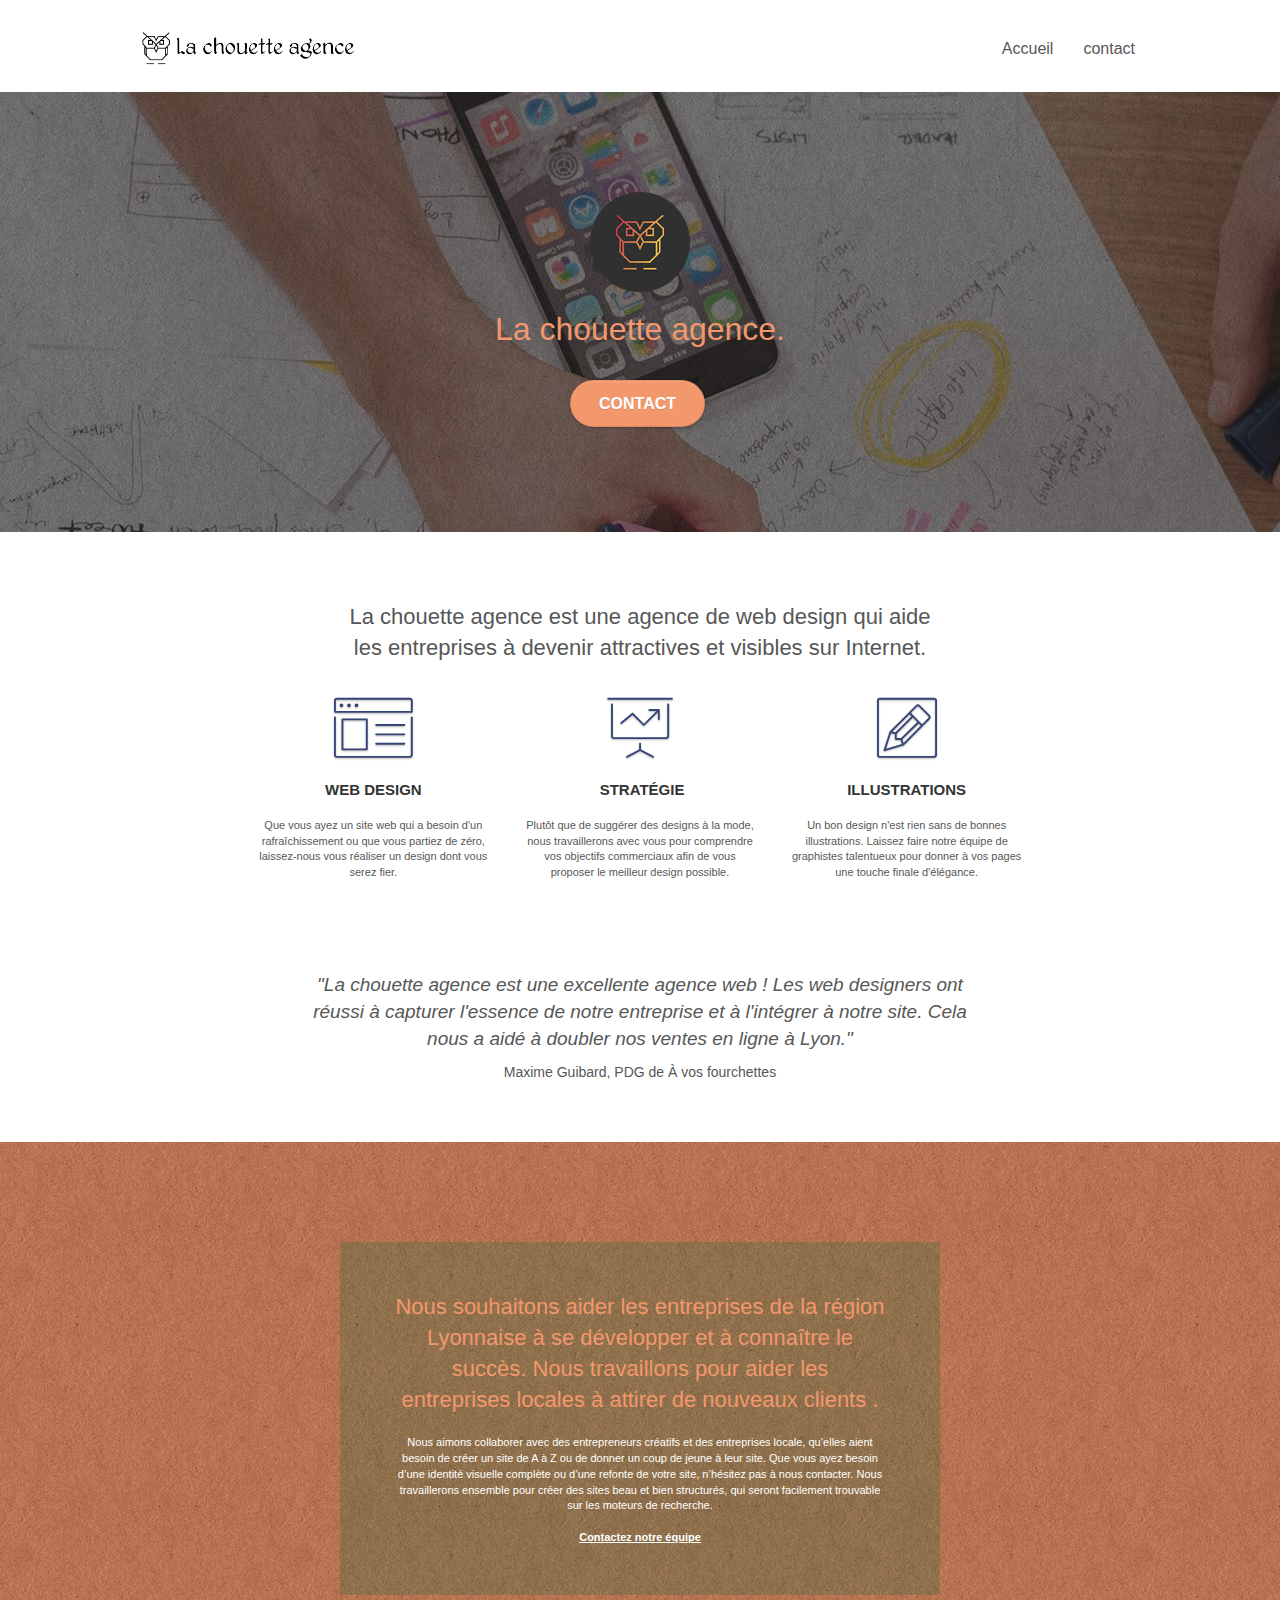
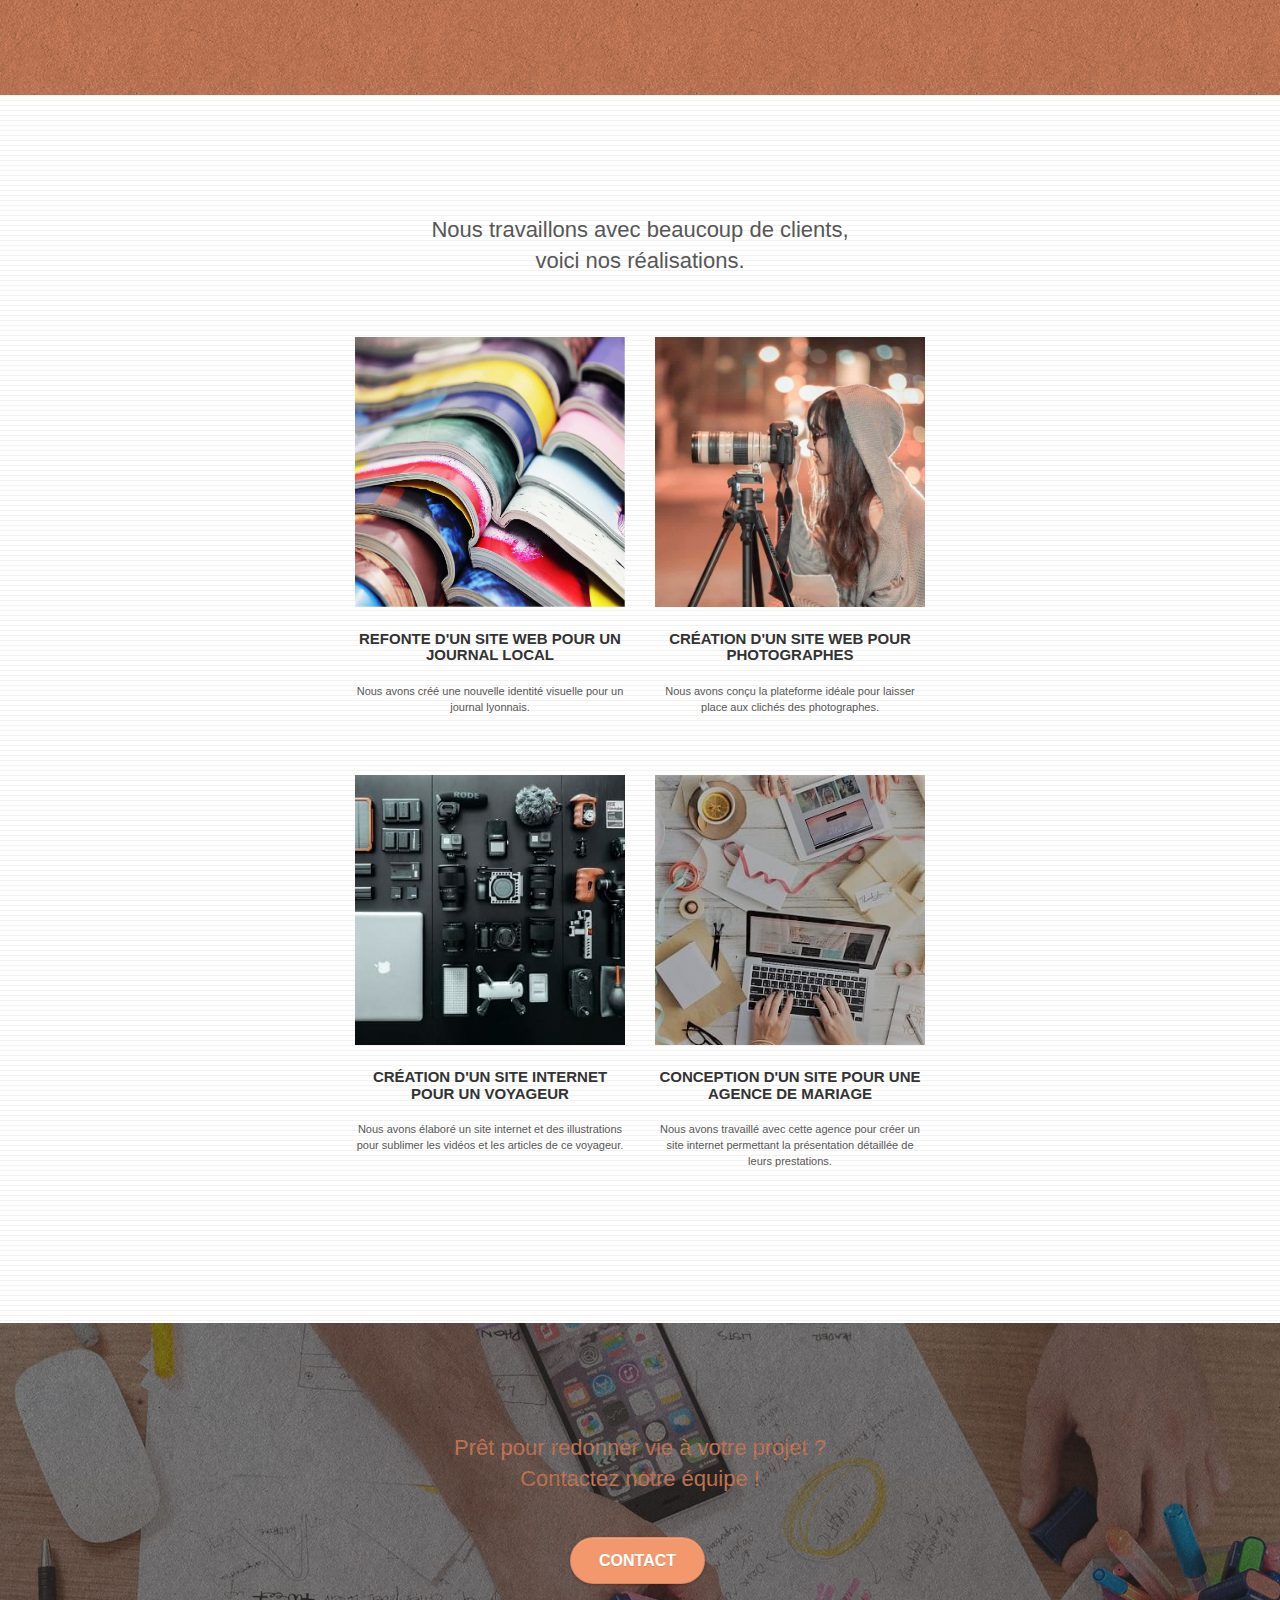
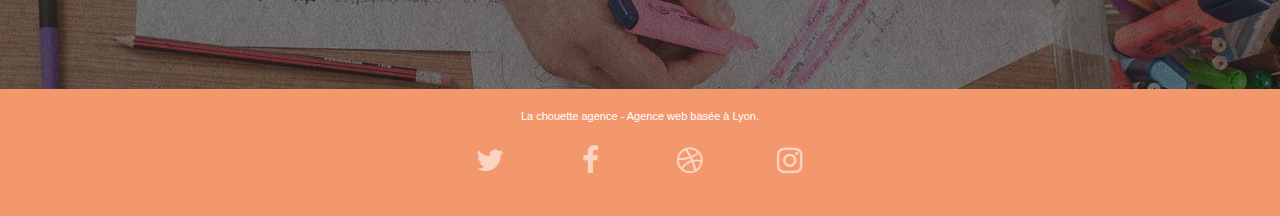
<file: index.html>
<!doctype html>
<html lang="fr">
	<head>
		<meta charset="utf-8">
		<meta name="keywords" content="la chouette agence, agence web, web design, chouette agence lyon, illustrations web">
		<meta name="description" content="La chouette agence est une agence de web design qui aide les entreprises à devenir attractives et visibles sur internet">
		<meta name="viewport" content="width=device-width, initial-scale=1.0, viewport-fit=cover">
		<link rel="shortcut icon" type="image/png" href="favicon.jpg">
		
		<link rel="stylesheet" href="https://stackpath.bootstrapcdn.com/bootstrap/3.4.1/css/bootstrap.min.css" integrity="sha384-HSMxcRTRxnN+Bdg0JdbxYKrThecOKuH5zCYotlSAcp1+c8xmyTe9GYg1l9a69psu" crossorigin="anonymous">
		<link rel="stylesheet" type="text/css" href="style.css">
		<link rel="stylesheet" type="text/css" href="./css/font-awesome.css">
		<link rel="stylesheet" type="text/css" href="./css/et-line.css">
		
		<script src="./js/jquery-2.1.0.js" defer></script>
		<script src="https://stackpath.bootstrapcdn.com/bootstrap/3.4.1/js/bootstrap.min.js" integrity="sha384-aJ21OjlMXNL5UyIl/XNwTMqvzeRMZH2w8c5cRVpzpU8Y5bApTppSuUkhZXN0VxHd" crossorigin="anonymous" defer></script>
		<script src="./js/blocs.js" defer></script>
		<script src="./js/jquery.touchSwipe.js" defer></script>
		<script src="./js/gmaps.js" defer></script>

		<title>La chouette agence</title>
	</head>
	<body>
		<main class="page-container">
			<header class="bloc bgc-white l-bloc " id="bloc-0">
				<div class="container bloc-sm">

					<nav class="navbar row">
						<div class="navbar-header">
							<a class="navbar-brand" href="index.html"><img src="img/la-chouette-agence.png" alt="la chouette agence" height="40" /></a>
							<button id="nav-toggle" type="button" class="ui-navbar-toggle navbar-toggle" data-toggle="collapse" data-target=".navbar-1">
								<span class="sr-only">Toggle navigation</span><span class="icon-bar"></span><span class="icon-bar"></span><span class="icon-bar"></span>
							</button>
						</div>
						<div class="collapse navbar-collapse navbar-1 special-dropdown-nav">
							<ul class="site-navigation nav navbar-nav">
								<li>
									<a href="index.html">Accueil</a>
								</li>
								<li>
									<a href="contact.html">contact</a>
								</li>
							</ul>
						</div>
					</nav>
				</div>
			</header>
			<section class="bloc bgc-dark-slate-blue bg-banniere d-bloc bg-t-edge bloc-bg-texture texture-paper b-parallax" id="bloc-1-hero">
				<div class="container bloc-lg">
					<div class="row tight-width-whitespace">
						<div class="col-sm-12">
							<img src="img/logo.png" class="center-block image-resize-mode" width="100" alt="logo la chouette agence" />
							<h1 class="text-center hero-bloc-text tc-white ">
								La chouette agence.
							</h1>
							<div class="text-center">
								<a href="contact.html" class="btn btn-lg btn-clean btn-rd cta-hero btn-atomic-tangerine" id="cta-hero">Contact</a>
							</div>
						</div>
					</div>
				</div>
			</section>
			<section class="bloc bgc-white l-bloc" id="bloc-2-services">
				<div class="container bloc-md">
					<div class="row">
						<h2 class="col-sm-12 text-center">
							La chouette agence est une agence de web design qui aide <br> les entreprises à devenir attractives et visibles sur Internet.
						</h2>
					</div>
					<div class="row voffset-lg med-width-whitespace">
						<div class="col-sm-4">
							<div class="text-center">
								<span class="et-icon-browser sm-shadow icon-dark-slate-blue icons icon-lg"></span>
							</div>
							<h3 class="mg-md text-center">
								Web design
							</h3>
							<p class="text-center ">
								Que vous ayez un site web qui a besoin d'un rafraîchissement ou que vous partiez de zéro, laissez-nous vous réaliser un design dont vous serez fier.
							</p>
						</div>
						<div class="col-sm-4">
							<div class="text-center">
								<span class="et-icon-presentation sm-shadow icon-dark-slate-blue icons icon-lg"></span>
							</div>
							<h3 class="mg-md text-center">
								&nbsp;Stratégie
							</h3>
							<p class="text-center ">
								Plutôt que de suggérer des designs à la mode, nous travaillerons avec vous pour comprendre vos objectifs commerciaux afin de vous proposer le meilleur design possible.<br>
							</p>
						</div>
						<div class="col-sm-4">
							<div class="text-center">
								<span class="et-icon-edit sm-shadow icon-dark-slate-blue icons icon-lg"></span>
							</div>
							<h3 class="mg-md text-center">
								Illustrations
							</h3>
							<p class="text-center ">
								Un bon design n'est rien sans de bonnes illustrations. Laissez faire notre équipe de graphistes talentueux pour donner à vos pages une touche finale d'élégance.
							</p>
						</div>
					</div>
					<div class="row voffset-lg voffset">
						<div class="col-xs-12 col-md-8 col-md-offset-2 text-center">
							<p class="citation">"La chouette agence est une excellente agence web ! Les web designers ont réussi à capturer l'essence de notre entreprise et à l'intégrer à notre site. Cela nous a aidé à doubler nos ventes en ligne à Lyon."</p>
							<p class="citation__auteur">Maxime Guibard, PDG de À vos fourchettes</p>
						</div>
					</div>
				</div>
			</section>
			<section class="bloc tc-white bgc-atomic-tangerine bg-presentation d-bloc bloc-bg-texture texture-paper b-parallax" id="bloc-3-what-i-do">
				<div class="container bloc-lg">
					<div class="row tight-width-whitespace black-background">
						<div class="col-sm-12">
							<h2 class="mg-md text-center tc-white">
								Nous souhaitons aider les entreprises de la région Lyonnaise à se développer et à connaître le succès. Nous travaillons pour aider les entreprises locales à attirer de nouveaux clients .<br>
							</h2>
							<p class="text-center white">
								Nous aimons collaborer avec des entrepreneurs créatifs et des entreprises locale, qu’elles aient besoin de créer un site de A à Z ou de donner un coup de jeune à leur site. Que vous ayez besoin d’une identité visuelle complète ou d’une refonte de votre site, n’hésitez pas à nous contacter. Nous travaillerons ensemble pour créer des sites beau et bien structurés, qui seront facilement trouvable sur les moteurs de recherche. <br><br><a class="ltc-white bold-link" href="page2.html">Contactez notre équipe</a><br>
							</p>
						</div>
					</div>
				</div>
			</section>
			<section class="bloc bgc-white bg-lines-h2-bg bg-repeat l-bloc" id="bloc-4-portfolio">
				<div class="container bloc-lg">
					<div class="row">
						<h2 class="col-sm-12 text-center">
							Nous travaillons avec beaucoup de clients,<br> voici nos réalisations.
						</h2>
					</div>
					<div class="row tight-width-whitespace portfolio-row">
						<div class="col-sm-6">
							<a href="#" data-lightbox="img/1.jpg" data-gallery-id="gallery-1" data-caption="Refonte d'un site web pour un journal local" data-frame="snapshot-lb"><img src="img/1.jpg" alt="image livres" class="img-responsive portfolio-thumb" /></a>
							<h3 class="mg-md text-center">
								Refonte d'un site web pour un journal local
							</h3>
							<p class="text-center">
								Nous avons créé une nouvelle identité visuelle pour un journal lyonnais.
							</p>
						</div>
						<div class="col-sm-6">
							<a href="#" data-lightbox="img/2.jpg" data-gallery-id="gallery-1" data-caption="Création d'un site web pour photographes" data-frame="snapshot-lb"><img src="img/2.jpg" class="img-responsive portfolio-thumb" alt="image photographie" /></a>
							<h3 class="mg-md text-center">
								Création d'un site web pour photographes
							</h3>
							<p class="text-center">
								Nous avons conçu la plateforme idéale pour laisser place aux clichés des photographes.
							</p>
						</div>
					</div>
					<div class="row tight-width-whitespace portfolio-row">
						<div class="col-sm-6">
							<a href="#" data-lightbox="img/3.bmp" data-gallery-id="gallery-1" data-caption="Création d'un site internet pour un voyageur" data-frame="snapshot-lb"><img src="img/3.bmp" class="img-responsive portfolio-thumb" alt="image matériel photo"/></a>
							<h3 class="mg-md text-center">
								Création d'un site internet pour un voyageur
							</h3>
							<p class="text-center">
								Nous avons élaboré un site internet et des illustrations pour sublimer les vidéos et les articles de ce voyageur.
							</p>
						</div>
						<div class="col-sm-6">
							<a href="#" data-lightbox="img/4.bmp" data-gallery-id="gallery-1" data-caption="Conception d'un site pour une agence de mariage" data-frame="snapshot-lb"><img src="img/4.bmp" class="img-responsive portfolio-thumb" alt="image travail" /></a>
							<h3 class="mg-md text-center">
								Conception d'un site pour une agence de mariage
							</h3>
							<p class="text-center">
								Nous avons travaillé avec cette agence pour créer un site internet permettant la présentation détaillée de leurs prestations.
							</p>
						</div>
					</div>
				</div>
			</section>
			<section class="bloc bgc-dark-slate-blue bg-banniere d-bloc bloc-bg-texture texture-paper" id="bloc-5-cta">
				<div class="container bloc-lg">
					<div class="row">
						<h2 class="mg-md text-center tc-white">
							Prêt pour redonner vie à votre projet ?<br>Contactez notre équipe !
						</h2>
						<div class="col-sm-12 text-center">
							<a href="contact.html" class="btn btn-atomic-tangerine btn-clean btn-rd btn-lg cta-hero">Contact</a>
						</div>
					</div>
				</div>
			</section>
			<footer class="bloc bgc-atomic-tangerine d-bloc" id="bloc-8">
				<div class="container bloc-sm">
					<div class="row">
						<div class="col-sm-12">
							<p class="text-center white">
								La chouette agence - Agence web basée à Lyon.<br>
							</p>
							<div class="row row-no-gutters social">
								<div class="col-sm-3">
									<div class="text-center">
										<a class="social" href="index.html"><span class="fa fa-twitter icon-md"></span></a>
									</div>
								</div>
								<div class="col-sm-3">
									<div class="text-center">
										<a class="social" href="index.html"><span class="fa fa-facebook icon-md"></span></a>
									</div>
								</div>
								<div class="col-sm-3">
									<div class="text-center">
										<a class="social" href="index.html"><span class="fa fa-dribbble icon-md"></span></a>
									</div>
								</div>
								<div class="col-sm-3">
									<div class="text-center">
										<a class="social" href="index.html"><span class="fa fa-instagram icon-md"></span></a>
									</div>
								</div>
							</div>
						</div>
					</div>
				</div>
			</footer>
		</main>
	</body>
</html>
</file>
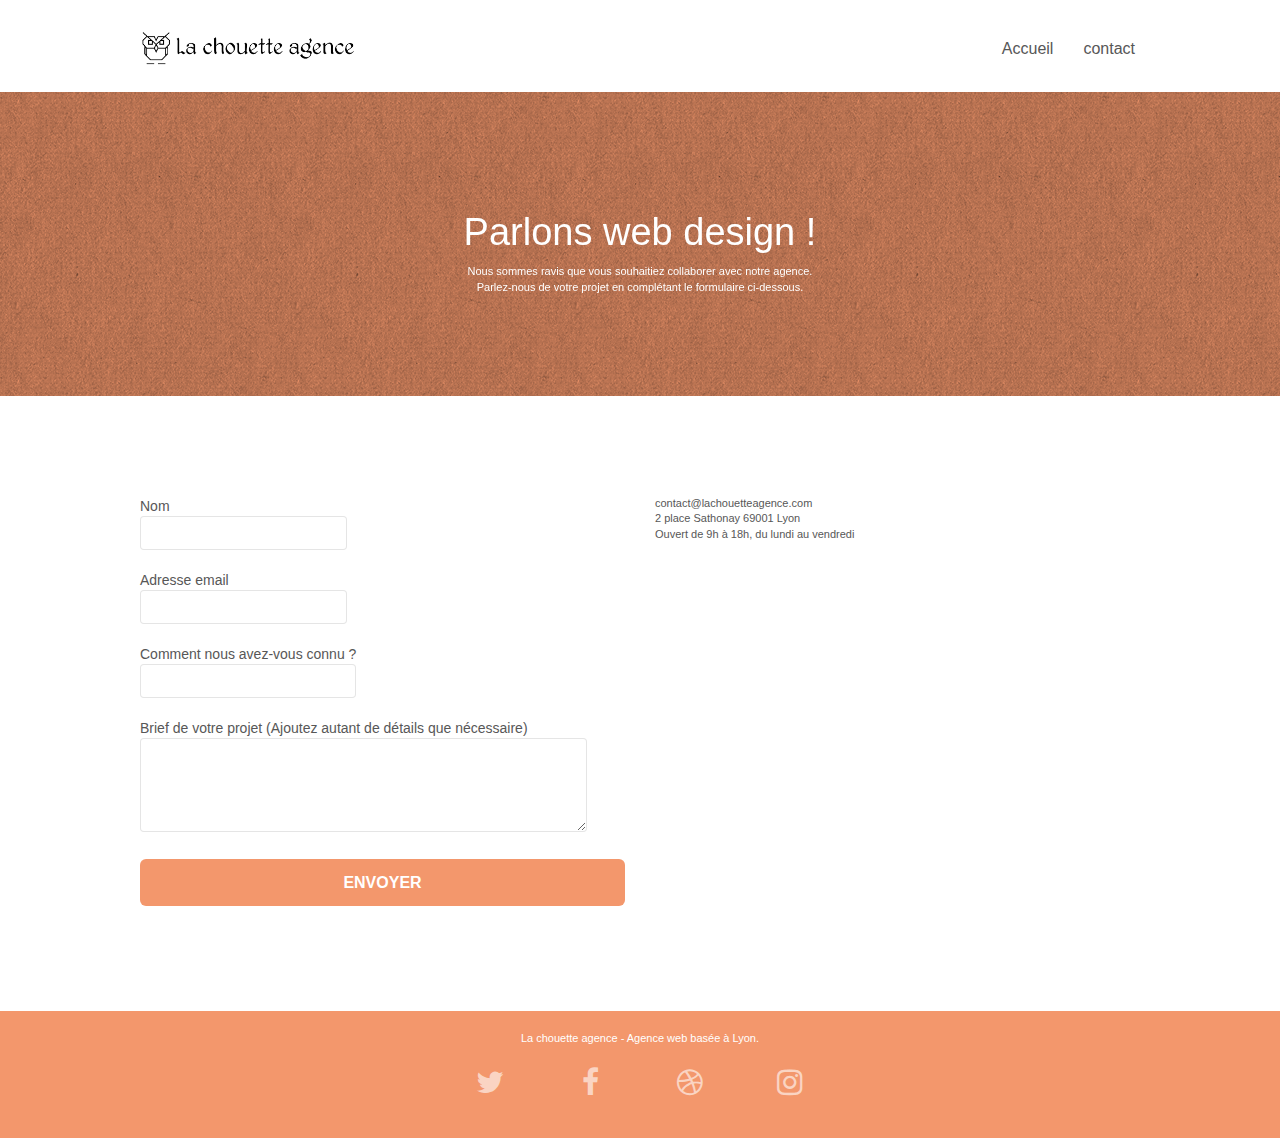
<file: contact.html>
<!doctype html>
<html lang="fr">
	<head>
		<meta charset="utf-8">
		<meta name="keywords" content="La chouette agence, contact, nous contacter">
		<meta name="description" content="Vous pouvez contacter La chouette Agence via ce formulaire">
		<meta name="viewport" content="width=device-width, initial-scale=1.0, viewport-fit=cover">
		<link rel="shortcut icon" type="image/png" href="favicon.jpg">
		
		<link rel="stylesheet" href="https://stackpath.bootstrapcdn.com/bootstrap/3.4.1/css/bootstrap.min.css" integrity="sha384-HSMxcRTRxnN+Bdg0JdbxYKrThecOKuH5zCYotlSAcp1+c8xmyTe9GYg1l9a69psu" crossorigin="anonymous">
		<link rel="stylesheet" type="text/css" href="style.css">
		<link rel="stylesheet" type="text/css" href="./css/font-awesome.css">
		<link rel="stylesheet" type="text/css" href="./css/et-line.css">
		
		<script src="./js/jquery-2.1.0.js" defer></script>
		<script src="https://stackpath.bootstrapcdn.com/bootstrap/3.4.1/js/bootstrap.min.js" integrity="sha384-aJ21OjlMXNL5UyIl/XNwTMqvzeRMZH2w8c5cRVpzpU8Y5bApTppSuUkhZXN0VxHd" crossorigin="anonymous" defer></script>
		<script src="./js/blocs.js" defer></script>
		<script src="./js/jquery.touchSwipe.js" defer></script>
		<script src="./js/gmaps.js" defer></script>

		<title>Contact</title>
	</head>
	<body>
		<main class="page-container">
			<header class="bloc bgc-white l-bloc " id="bloc-0">
				<div class="container bloc-sm">
					<nav class="navbar row">
						<div class="navbar-header">
							<a class="navbar-brand" href="index.html"><img src="img/la-chouette-agence.png" alt="la chouette agence" height="40" /></a>
							<button id="nav-toggle" type="button" class="ui-navbar-toggle navbar-toggle" data-toggle="collapse" data-target=".navbar-1">
								<span class="sr-only">Toggle navigation</span><span class="icon-bar"></span><span class="icon-bar"></span><span class="icon-bar"></span>
							</button>
						</div>
						<div class="collapse navbar-collapse navbar-1 special-dropdown-nav">
							<ul class="site-navigation nav navbar-nav">
								<li>
									<a href="index.html">Accueil</a>
								</li>
								<li>
									<a href="contact.html">contact</a>
								</li>
							</ul>
						</div>
					</nav>
				</div>
			</header>
			<section class="bloc bg-dots-bg bg-repeat bgc-atomic-tangerine d-bloc bloc-bg-texture texture-paper" id="bloc-6">
				<div class="container bloc-lg">
					<div class="row">
						<div class="col-sm-12">
							<h1 class="text-center hero-bloc-text tc-white" style="filter:brightness(3)">
								Parlons web design !
							</h1>
							<p class="text-center mg-lg tc-white tight-width-whitespace" style="filter:brightness(3)">
								Nous sommes ravis que vous souhaitiez collaborer avec notre agence.<br>
								Parlez-nous de votre projet en complétant le formulaire ci-dessous.
							</p>
						</div>
					</div>
				</div>
			</section>
			<div class="bloc bgc-white l-bloc" id="bloc-7">
				<div class="container bloc-lg">
					<div class="row">
						<div class="col-sm-6">
							<form id="form_1">
								<div class="form-group">
									<label>
										Nom
										<input id="name" class="form-control" required />
									</label>
								</div>
								<div class="form-group">
									<label>
										Adresse email
										<input id="email" class="form-control" type="email" required />
									</label>									
								</div>
								<div class="form-group">
									<label>
										Comment nous avez-vous connu ?
										<input class="form-control" type="email" required id="input_504" />
									</label>								
								</div>
								<div class="form-group">
									<label>
										Brief de votre projet (Ajoutez autant de détails que nécessaire)<br>
										<textarea id="message" class="form-control" rows="4" cols="50" required></textarea>
									</label>
								</div> 
								<button class="bloc-button btn btn-lg btn-block cta-hero btn-atomic-tangerine" type="submit">
									Envoyer
								</button>
							</form>
						</div>
						<div class="col-sm-6">
							<p>
								contact@lachouetteagence.com<br>2 place Sathonay 69001 Lyon<br>Ouvert de 9h à 18h, du lundi au vendredi<br>
							</p>
						</div>
					</div>
				</div>
			</div>
			<!-- ScrollToTop Button -->
			<a class="bloc-button btn btn-d scrollToTop" onclick="scrollToTarget('1')"><span class="fa fa-chevron-up"></span></a>
			<!-- ScrollToTop Button END-->
			<footer class="bloc bgc-atomic-tangerine d-bloc" id="bloc-8">
				<div class="container bloc-sm">
					<div class="row">
						<div class="col-sm-12">
							<p class="text-center white">
								La chouette agence - Agence web basée à Lyon.<br>
							</p>
							<div class="row row-no-gutters social">
								<div class="col-sm-3">
									<div class="text-center">
										<a class="social" href="index.html"><span class="fa fa-twitter icon-md"></span></a>
									</div>
								</div>
								<div class="col-sm-3">
									<div class="text-center">
										<a class="social" href="index.html"><span class="fa fa-facebook icon-md"></span></a>
									</div>
								</div>
								<div class="col-sm-3">
									<div class="text-center">
										<a class="social" href="index.html"><span class="fa fa-dribbble icon-md"></span></a>
									</div>
								</div>
								<div class="col-sm-3">
									<div class="text-center">
										<a class="social" href="index.html"><span class="fa fa-instagram icon-md"></span></a>
									</div>
								</div>
							</div>
						</div>
					</div>
				</div>
			</footer>
		</main>	
	</body>
</html>
</file>
<file: style.css>
body {
    margin: 0;
    padding: 0;
    background: #FFF;
    overflow-x: hidden;
    -webkit-font-smoothing: antialiased;
    -moz-osx-font-smoothing: grayscale;
}

.citation
{
    font-family: "helvetica";
    font-weight: 400;
    font-size: 19px;
    font-style: italic;
    color: #575757!important;
}

.citation__auteur
{
    font-size: 14px;
}

a,
button {
    transition: all .3s ease-in-out;
    outline: none!important;
}

a:hover {
    text-decoration: none;
    cursor: pointer;
}

#page-loading-blocs-notifaction {
    position: fixed;
    top: 0;
    bottom: 0;
    width: 100%;
    z-index: 100000;
    background: #FFFFFF url("img/pageload-spinner.gif") no-repeat center center;
}

.bloc {
    width: 100%;
    clear: both;
    background: 50% 50% no-repeat;
    padding: 0 50px;
    -webkit-background-size: cover;
    -moz-background-size: cover;
    -o-background-size: cover;
    background-size: cover;
    position: relative;
}

.bloc .container {
    padding-left: 0;
    padding-right: 0;
}

.bloc-lg {
    padding: 100px 50px;
}

.bloc-md {
    padding: 50px;
}

.bloc-sm {
    padding: 20px 50px;
}

.bg-center,
.bg-l-edge,
.bg-r-edge,
.bg-t-edge,
.bg-b-edge,
.bg-tl-edge,
.bg-bl-edge,
.bg-tr-edge,
.bg-br-edge,
.bg-repeat {
    -webkit-background-size: auto!important;
    -moz-background-size: auto!important;
    -o-background-size: auto!important;
    background-size: auto!important;
}

.bg-repeat {
    background: repeat;
}

.bg-t-edge {
    background: top no-repeat;
}

.bloc-bg-texture::before {
    content: "";
    background-size: 2px 2px;
    position: absolute;
    top: 0;
    bottom: 0;
    left: 0;
    right: 0;
}

.texture-paper::before {
    background: url("img/texture-paper.png");
    background-size: 280px 280px;
}

.b-parallax {
    background-attachment: fixed;
}

.d-bloc {
    color: rgba(255, 255, 255, .7);
}

.d-bloc button:hover {
    color: rgba(255, 255, 255, .9);
}

.d-bloc .icon-round,
.d-bloc .icon-square,
.d-bloc .icon-rounded,
.d-bloc .icon-semi-rounded-a,
.d-bloc .icon-semi-rounded-b {
    border-color: rgba(255, 255, 255, .9);
}

.d-bloc .divider-h span {
    border-color: rgba(255, 255, 255, .2);
}

.d-bloc .a-btn,
.d-bloc .navbar a,
.d-bloc .navbar-brand,
.d-bloc a .icon-sm,
.d-bloc a .icon-md,
.d-bloc a .icon-lg,
.d-bloc a .icon-xl,
.d-bloc h1 a,
.d-bloc h2 a,
.d-bloc h3 a,
.d-bloc h4 a,
.d-bloc h5 a,
.d-bloc h6 a,
.d-bloc p a {
    color: rgba(255, 255, 255, .6);
}

.d-bloc .a-btn:hover,
.d-bloc .navbar a:hover,
.d-bloc .navbar-brand:hover,
.d-bloc a:hover .icon-sm,
.d-bloc a:hover .icon-md,
.d-bloc a:hover .icon-lg,
.d-bloc a:hover .icon-xl,
.d-bloc h1 a:hover,
.d-bloc h2 a:hover,
.d-bloc h3 a:hover,
.d-bloc h4 a:hover,
.d-bloc h5 a:hover,
.d-bloc h6 a:hover,
.d-bloc p a:hover {
    color: rgba(255, 255, 255, 1);
}

.d-bloc .navbar-toggle .icon-bar {
    background: rgba(255, 255, 255, 1);
}

.d-bloc .btn-wire,
.d-bloc .btn-wire:hover {
    color: rgba(255, 255, 255, 1);
    border-color: rgba(255, 255, 255, 1);
}

.d-bloc .panel {
    color: rgba(0, 0, 0, .5);
}

.d-bloc .panel button:hover {
    color: rgba(0, 0, 0, .7);
}

.d-bloc .panel icon {
    border-color: rgba(0, 0, 0, .7);
}

.d-bloc .panel .divider-h span {
    border-color: rgba(0, 0, 0, .1);
}

.d-bloc .panel .a-btn {
    color: rgba(0, 0, 0, .6);
}

.d-bloc .panel .a-btn:hover {
    color: rgba(0, 0, 0, 1);
}

.d-bloc .panel .btn-wire,
.d-bloc .panel .btn-wire:hover {
    color: rgba(0, 0, 0, .7);
    border-color: rgba(0, 0, 0, .3);
}

.d-bloc .panel,
.l-bloc {
    color: rgba(0, 0, 0, .5);
}

.d-bloc .panel button:hover,
.l-bloc button:hover {
    color: rgba(0, 0, 0, .7);
}

.l-bloc .icon-round,
.l-bloc .icon-square,
.l-bloc .icon-rounded,
.l-bloc .icon-semi-rounded-a,
.l-bloc .icon-semi-rounded-b {
    border-color: rgba(0, 0, 0, .7);
}

.d-bloc .panel .divider-h span,
.l-bloc .divider-h span {
    border-color: rgba(0, 0, 0, .1);
}

.d-bloc .panel .a-btn,
.l-bloc .a-btn,
.l-bloc .navbar a,
.l-bloc .navbar-brand,
.l-bloc a .icon-sm,
.l-bloc a .icon-md,
.l-bloc a .icon-lg,
.l-bloc a .icon-xl,
.l-bloc h1 a,
.l-bloc h2 a,
.l-bloc h3 a,
.l-bloc h4 a,
.l-bloc h5 a,
.l-bloc h6 a,
.l-bloc p a {
    color: rgba(0, 0, 0, .6);
}

.d-bloc .panel .a-btn:hover,
.l-bloc .a-btn:hover,
.l-bloc .navbar a:hover,
.l-bloc .navbar-brand:hover,
.l-bloc a:hover .icon-sm,
.l-bloc a:hover .icon-md,
.l-bloc a:hover .icon-lg,
.l-bloc a:hover .icon-xl,
.l-bloc h1 a:hover,
.l-bloc h2 a:hover,
.l-bloc h3 a:hover,
.l-bloc h4 a:hover,
.l-bloc h5 a:hover,
.l-bloc h6 a:hover,
.l-bloc p a:hover {
    color: rgba(0, 0, 0, 1);
}

.l-bloc .navbar-toggle .icon-bar {
    color: rgba(0, 0, 0, .6);
}

.d-bloc .panel .btn-wire,
.d-bloc .panel .btn-wire:hover,
.l-bloc .btn-wire,
.l-bloc .btn-wire:hover {
    color: rgba(0, 0, 0, .7);
    border-color: rgba(0, 0, 0, .3);
}

.voffset {
    margin-top: 30px;
}

.voffset-lg {
    margin-top: 80px;
}

.row-no-gutters {
    margin-right: 0;
    margin-left: 0;
}

.row.row-no-gutters > [class^="col-"],
.row.row-no-gutters > [class*=" col-"] {
    padding-right: 0;
    padding-left: 0;
}

#bloc-1-hero h1 {
    font-size: 32px;
}

.navbar {
    margin-bottom: 0;
    z-index: 1;
}

.navbar-brand {
    height: auto;
    padding: 3px 15px;
    font-size: 25px;
    font-weight: normal;
    font-weight: 600;
    line-height: 44px;
}

.navbar-brand img {
    max-height: 200px;
    margin: 0 5px 0 0;
    display: inline;
}

.navbar-brand img[src$=svg] {
    min-width: 100px;
}

.nav-center .navbar-brand img {
    margin: 0;
}

.navbar .nav {
    padding-top: 2px;
    margin-right: -16px;
    float: right;
    z-index: 1;
}

.nav > li {
    float: left;
    margin-top: 4px;
    font-size: 16px;
}

.navbar-nav .open .dropdown-menu > li > a {
    text-align: inherit;
}

.nav > li a:hover,
.nav > li a:focus {
    background: transparent;
}

.navbar-toggle {
    margin: 10px 10px 0 0;
    border: 0px;
}

.navbar-toggle:hover {
    background: transparent!important;
}

.navbar-toggle .icon-bar {
    background-color: rgba(0, 0, 0, .5);
    width: 26px;
}

.nav-invert .navbar .nav {
    float: left;
}

.nav-invert .navbar-header,
.nav-invert .navbar-brand {
    float: right;
    position: relative;
    z-index: 2;
}

@media (min-width: 768px) {
    .site-navigation {
        position: absolute;
        top: 50%;
        right: 20px;
        transform: translate(0, -50%);
        -webkit-transform: translateY(-50%);
    }
    .nav > li .dropdown-menu a,
    .nav > li .dropdown-menu a:hover {
        color: #484848;
    }
    .nav-invert .site-navigation {
        left: 0;
        right: 0;
    }
    .nav-center {
        text-align: center;
    }
    .nav-center .navbar-header {
        width: 100%;
    }
    .nav-center .navbar-header,
    .nav-center .navbar-brand,
    .nav-center .nav > li {
        float: none;
        display: inline-block;
    }
    .nav-center .site-navigation {
        position: relative;
        width: 100%;
        right: 0;
        margin-right: 0px;
        margin-top: 20px;
    }
    .nav-center.mini-nav .navbar-toggle {
        float: none;
        margin: 10px auto 0;
    }
}

.nav > li > .dropdown a {
    background: none!important;
    display: block;
    padding: 14px 15px;
}

nav .caret {
    margin: 0 5px;
}

.dropdown-menu .dropdown-menu {
    top: -8px;
    left: 100%;
}

.dropdown-menu .dropmenu-flow-right {
    top: 100%;
    left: 0;
    margin-left: -1px;
    border-top-left-radius: 0;
    border-top-right-radius: 0;
}

.dropdown-menu .dropdown span {
    border: 4px solid black;
    border-top-color: transparent;
    border-right-color: transparent;
    border-bottom-color: transparent;
    margin: 6px -5px 0 0!important;
    float: right;
}

.mg-md {
    margin-top: 10px;
    margin-bottom: 20px;
}

.mg-lg {
    margin-top: 10px;
    margin-bottom: 40px;
}

.btn {
    margin: 0 5px 5px 0;
}

.btn.pull-right {
    margin: 0 0 5px 5px;
}

.btn-d,
.btn-d:hover,
.btn-d:focus {
    color: #FFF;
    background: rgba(0, 0, 0, .3);
}

button {
    outline: none!important;
}

.btn-rd {
    border-radius: 40px;
}

.btn-clean {
    border: 1px solid rgba(0, 0, 0, .08);
    border-bottom-color: rgba(0, 0, 0, .1);
    text-shadow: 0 1px 0 rgba(0, 0, 1, .1);
    box-shadow: 0 1px 3px rgba(0, 0, 1, .25), inset 0 1px 0 0 rgba(255, 255, 255, .15);
}

.icon-md {
    font-size: 30px!important;
}

.icon-lg {
    font-size: 60px!important;
}

.sm-shadow {
    text-shadow: 0 1px 2px rgba(0, 0, 0, .3);
}

.panel-sq,
.panel-sq .panel-heading,
.panel-sq .panel-footer {
    border-radius: 0;
}

.panel-rd {
    border-radius: 30px;
}

.panel-rd .panel-heading {
    border-radius: 29px 29px 0 0;
}

.panel-rd .panel-footer {
    border-radius: 0 0 29px 29px;
}

.form-control {
    border-color: rgba(0, 0, 0, .1);
    box-shadow: none;
}

.scrollToTop {
    width: 40px;
    height: 40px;
    position: fixed;
    bottom: 20px;
    right: 20px;
    opacity: 0;
    z-index: 500;
    transition: all .3s ease-in-out;
}

.scrollToTop span {
    margin-top: 6px;
}

.showScrollTop {
    font-size: 14px;
    opacity: 1;
}

a[data-lightbox] {
    position: relative;
    display: block;
    text-align: center;
}

a[data-lightbox]:hover::before {
    content: "+";
    font-family: "HelveticaNeue-Light", "Helvetica Neue Light", "Helvetica Neue", Helvetica, Arial;
    font-size: 32px;
    width: 50px;
    height: 50px;
    margin-left: -25px;
    border-radius: 50%;
    background: rgba(0, 0, 0, .6);
    color: #FFF;
    font-weight: 100;
    z-index: 1;
    position: absolute;
    top: 50%;
    transform: translateY(-50%);
    -webkit-transform: translateY(-50%);
}

a[data-lightbox]:hover img {
    opacity: 0.6;
    -webkit-animation-fill-mode: none;
    animation-fill-mode: none;
}

#lightbox-modal {
    display: flex;
    align-items: center;
}

#lightbox-modal .modal-dialog {
    width: 90%;
    max-width: 900px;
    margin: 0 auto 0;
}

#lightbox-modal .modal-dialog img {
    max-height: 90vh;
    margin: 0 auto;
}

.lightbox-caption {
    padding: 20px;
    color: #FFF;
    background: rgba(0, 0, 0, .5);
    position: absolute;
    left: 15px;
    right: 15px;
    bottom: 5px;
}

.close-lightbox {
    color: #FFF;
    font-size: 30px;
    position: absolute;
    top: 20px;
    right: 20px;
    z-index: 20;
    background: rgba(0, 0, 0, .5);
    border: none;
    line-height: 30px;
    padding: 0 9px 5px;
    opacity: 0.3;
}

.close-lightbox:hover,
.next-lightbox:hover,
.prev-lightbox:hover {
    opacity: 1.0;
    color: #FFF;
}

.next-lightbox,
.prev-lightbox {
    font-size: 20px;
    color: rgba(255, 255, 255, .9);
    background: rgba(0, 0, 0, .5);
    transition: all .2s ease-in-out;
    position: absolute;
    top: 45%;
    z-index: 1;
    opacity: 0.4;
}

.next-lightbox {
    padding: 6px 8px 1px 13px;
    right: 25px;
}

.prev-lightbox {
    padding: 6px 13px 1px 10px;
    left: 25px;
}

.snapshot-lb .modal-body {
    padding-bottom: 45px;
}

.snapshot-lb .lightbox-caption {
    padding: 0;
    color: rgba(0, 0, 0, .5);
    background: none;
}

h1,
h2,
h3,
h4,
h5,
h6,
p,
label,
.btn,
a {
    font-family: "helvetica";
    font-weight: 400;
    color: #575757!important;
}

.container {
    max-width: 1000px;
}

.hero-bloc-text {
    font-size: 38px;
}

.hero-bloc-text-sub {
    font-size: 36px;
}

.statement-bloc-text {
    line-height: 26px;
    font-style: italic;
    font-size: 20px;
    text-align: center;
    font-weight: lighter;
    max-width: 520px;
    margin: auto auto auto auto;
}

p {
    font-size: 11px;
}

.tight-width-whitespace {
    max-width: 600px;
    margin: auto auto auto auto;
}

.h1 {
    font-size: 20px;
    font-family: "Open Sans";
}

.cta-hero {
    margin-top: 22px;
    color: #FFFFFF!important;
    text-transform: uppercase;
    padding: 12px 28px 12px 28px;
    font-size: 16px;
    font-weight: 700;
}

.social {
    max-width: 400px;
    margin: 20px auto 20px auto;
}

h2 {
    font-size: 22px;
    line-height: 1.4em;
}

h3 {
    font-size: 15px;
    text-transform: uppercase;
    font-weight: 700;
    color: #333333!important;
}

.med-width-whitespace {
    max-width: 800px;
    margin: auto auto auto auto;
    box-shadow: 0px 0px 0px #000000;
}

h1 {
    color: #333333!important;
}

h4 {
    color: #333333!important;
}

.icons {
    margin-bottom: 14px;
    margin-top: 24px;
}

.white {
    color: #FFFFFF!important;
}

.portfolio-thumb {
    margin-bottom: 24px;
}

.portfolio-row {
    margin-bottom: 44px;
    margin-top: 50px;
}

.avatar {
    box-shadow: 0px 4px 9px rgba(0, 0, 0, 0.3);
}

.black-background {
    background-color: rgba(165, 147, 99, 0.7);
    padding: 40px 40px 40px 40px;
}

.bold-link {
    font-weight: 900;
    text-decoration: underline!important;
}

.bgc-white {
    background-color: #FFFFFF;
}

.bgc-dark-slate-blue {
    background-color: #364577;
}

.bgc-atomic-tangerine {
    background-color: #F3976C;
}

.tc-white {
    color: #F3976C!important;
}

.btn-atomic-tangerine {
    background: #F3976C;
    color: #FFFFFF!important;
}

.btn-atomic-tangerine:hover {
    background: #c27956!important;
    color: #FFFFFF!important;
}

.ltc-white {
    color: #FFFFFF!important;
}

.ltc-white:hover {
    color: #cccccc!important;
}

.ltc-atomic-tangerine {
    color: #F3976C!important;
}

.ltc-atomic-tangerine:hover {
    color: #c27956!important;
}

.icon-dark-slate-blue {
    color: #364577!important;
    border-color: #364577!important;
}

.bg-dots-bg {
    background-image: url("img/dots-bg.png");
}

.bg-lines-h2-bg {
    background-image: url("img/lines-h2-bg.png");
}

.bg-banniere {
    background-image: url("img/la-chouette-agence-banniere.jpg");
}

.bg-presentation {
    background-image: url("img/image-de-presentation.bmp");
}

@media (max-width: 1024px) {
    .bloc {
        padding-left: 20px;
        padding-right: 20px;
    }
    .bloc.full-width-bloc,
    .bloc-tile-2.full-width-bloc .container,
    .bloc-tile-3.full-width-bloc .container,
    .bloc-tile-4.full-width-bloc .container {
        padding-left: 0;
        padding-right: 0;
    }
}

@media (max-width: 992px) and (min-width: 768px) {
    .navbar .nav {
        max-width: 80%
    }
    .nav-center.navbar .nav {
        max-width: 100%
    }
}

@media only screen and (min-width: 768px) and (max-width: 1024px) and (orientation: landscape) {
    .b-parallax {
        background-attachment: scroll;
    }
}

@media only screen and (min-width: 1024px) and (max-width: 1366px) and (-webkit-min-device-pixel-ratio: 1.5) {
    .b-parallax {
        background-attachment: scroll;
    }
}

@media (max-width: 991px) {
    .container {
        width: 100%;
    }
    .b-parallax {
        background-attachment: scroll;
    }
    .page-container,
    #hero-bloc {
        overflow-x: hidden;
        position: relative;
    }
    .bloc-group,
    .bloc-group .bloc {
        display: block;
        width: 100%;
    }
    .bloc-fill-screen .fill-bloc-top-edge,
    .bloc-fill-screen .fill-bloc-bottom-edge {
        padding: 0 20px;
    }
}

@media (max-width: 767px) {
    .page-container {
        overflow-x: hidden;
        position: relative;
    }
    h1,
    h2,
    h3,
    h4,
    h5,
    h6,
    p,
    #disqus_thread {
        padding-left: 10px!important;
        padding-right: 10px!important;
    }
    .b-parallax {
        background-attachment: scroll;
    }
    .navbar .nav {
        padding-top: 0;
        border-top: 1px solid rgba(0, 0, 0, .2);
        float: none!important;
    }
    .navbar.row {
        margin-left: 0;
        margin-right: 0;
    }
    .site-navigation {
        position: inherit;
        transform: none;
        -webkit-transform: none;
        -ms-transform: none;
    }
    .nav > li {
        margin-top: 0;
        border-bottom: 1px solid rgba(0, 0, 0, .1);
        background: rgba(0, 0, 0, .05);
        text-align: left;
        padding-left: 15px;
        width: 100%;
    }
    .nav > li:hover {
        background: rgba(0, 0, 0, .08);
    }
    .dropdown .dropdown a .caret {
        float: none;
        margin: 5px 0 0 10px!important;
        border: 4px solid black;
        border-bottom-color: transparent;
        border-right-color: transparent;
        border-left-color: transparent;
    }
    #hero-bloc .navbar .nav {
        background: rgba(0, 0, 0, .8);
    }
    #hero-bloc .navbar .nav a {
        color: rgba(255, 255, 255, .6);
    }
    .hero {
        padding: 50px 0;
    }
    .hero-nav {
        left: -1px;
        right: -1px;
    }
    .navbar-collapse {
        padding: 0;
        overflow-x: hidden;
        -webkit-box-shadow: none;
        box-shadow: none;
    }
    .navbar-brand img {
        max-height: 40px;
        width: auto;
    }
    .nav-invert .navbar-header {
        float: none;
        width: 100%;
    }
    .nav-invert .navbar-toggle {
        float: left;
        margin-left: 10px;
    }
    .bloc {
        padding-left: 0;
        padding-right: 0;
    }
    .bloc-xxl,
    .bloc-xl,
    .bloc-lg {
        padding: 40px 0;
    }
    .bloc-sm,
    .bloc-md {
        padding-left: 0;
        padding-right: 0;
    }
    .bloc-tile-2 .container,
    .bloc-tile-3 .container,
    .bloc-tile-4 .container,
    .bloc-fill-screen .fill-bloc-top-edge,
    .bloc-fill-screen .fill-bloc-bottom-edge {
        padding-left: 0;
        padding-right: 0;
    }
    .a-block {
        padding: 0 10px;
    }
    .btn-dwn {
        display: none;
    }
    .voffset {
        margin-top: 5px;
    }
    .voffset-md {
        margin-top: 20px;
    }
    .voffset-lg {
        margin-top: 30px;
    }
    form {
        padding: 5px;
    }
    .close-lightbox {
        display: inline-block;
    }
    .blocsapp-device-iphone5 {
        background-size: 216px 425px;
        padding-top: 60px;
        width: 216px;
        height: 425px;
    }
    .blocsapp-device-iphone5 img {
        width: 180px;
        height: 320px;
    }
}

@media (max-width: 400px) {
    .bloc {
        padding-left: 0;
        padding-right: 0;
    }
}

@media (max-width: 767px) {
    .bloc-mob-center-text {
        text-align: center;
    }
}
</file>
<file: css/et-line.css>
@font-face {
    font-family: et-line;
    src: url(../fonts/et-line.eot);
    src: url(../fonts/et-line.eot?#iefix) format('embedded-opentype'), url(../fonts/et-line.woff) format('woff'), url(../fonts/et-line.ttf) format('truetype'), url(../fonts/et-line.svg#et-line) format('svg');
    font-weight: 400;
    font-style: normal
}

.et-icon-adjustments,
.et-icon-alarmclock,
.et-icon-anchor,
.et-icon-aperture,
.et-icon-attachment,
.et-icon-bargraph,
.et-icon-basket,
.et-icon-beaker,
.et-icon-bike,
.et-icon-book-open,
.et-icon-briefcase,
.et-icon-browser,
.et-icon-calendar,
.et-icon-camera,
.et-icon-caution,
.et-icon-chat,
.et-icon-circle-compass,
.et-icon-clipboard,
.et-icon-clock,
.et-icon-cloud,
.et-icon-compass,
.et-icon-desktop,
.et-icon-dial,
.et-icon-document,
.et-icon-documents,
.et-icon-download,
.et-icon-dribbble,
.et-icon-edit,
.et-icon-envelope,
.et-icon-expand,
.et-icon-facebook,
.et-icon-flag,
.et-icon-focus,
.et-icon-gears,
.et-icon-genius,
.et-icon-gift,
.et-icon-global,
.et-icon-globe,
.et-icon-googleplus,
.et-icon-grid,
.et-icon-happy,
.et-icon-hazardous,
.et-icon-heart,
.et-icon-hotairballoon,
.et-icon-hourglass,
.et-icon-key,
.et-icon-laptop,
.et-icon-layers,
.et-icon-lifesaver,
.et-icon-lightbulb,
.et-icon-linegraph,
.et-icon-linkedin,
.et-icon-lock,
.et-icon-magnifying-glass,
.et-icon-map,
.et-icon-map-pin,
.et-icon-megaphone,
.et-icon-mic,
.et-icon-mobile,
.et-icon-newspaper,
.et-icon-notebook,
.et-icon-paintbrush,
.et-icon-paperclip,
.et-icon-pencil,
.et-icon-phone,
.et-icon-picture,
.et-icon-pictures,
.et-icon-piechart,
.et-icon-presentation,
.et-icon-pricetags,
.et-icon-printer,
.et-icon-profile-female,
.et-icon-profile-male,
.et-icon-puzzle,
.et-icon-quote,
.et-icon-recycle,
.et-icon-refresh,
.et-icon-ribbon,
.et-icon-rss,
.et-icon-sad,
.et-icon-scissors,
.et-icon-scope,
.et-icon-search,
.et-icon-shield,
.et-icon-speedometer,
.et-icon-strategy,
.et-icon-streetsign,
.et-icon-tablet,
.et-icon-target,
.et-icon-telescope,
.et-icon-toolbox,
.et-icon-tools,
.et-icon-tools-2,
.et-icon-trophy,
.et-icon-tumblr,
.et-icon-twitter,
.et-icon-upload,
.et-icon-video,
.et-icon-wallet,
.et-icon-wine {
    font-family: et-line;
    font-style: normal;
    font-weight: 400;
    font-variant: normal;
    text-transform: none;
    line-height: 1;
    -webkit-font-smoothing: antialiased;
    -moz-osx-font-smoothing: grayscale;
    display: inline-block
}

.et-icon-mobile:before {
    content: "\e000"
}

.et-icon-laptop:before {
    content: "\e001"
}

.et-icon-desktop:before {
    content: "\e002"
}

.et-icon-tablet:before {
    content: "\e003"
}

.et-icon-phone:before {
    content: "\e004"
}

.et-icon-document:before {
    content: "\e005"
}

.et-icon-documents:before {
    content: "\e006"
}

.et-icon-search:before {
    content: "\e007"
}

.et-icon-clipboard:before {
    content: "\e008"
}

.et-icon-newspaper:before {
    content: "\e009"
}

.et-icon-notebook:before {
    content: "\e00a"
}

.et-icon-book-open:before {
    content: "\e00b"
}

.et-icon-browser:before {
    content: "\e00c"
}

.et-icon-calendar:before {
    content: "\e00d"
}

.et-icon-presentation:before {
    content: "\e00e"
}

.et-icon-picture:before {
    content: "\e00f"
}

.et-icon-pictures:before {
    content: "\e010"
}

.et-icon-video:before {
    content: "\e011"
}

.et-icon-camera:before {
    content: "\e012"
}

.et-icon-printer:before {
    content: "\e013"
}

.et-icon-toolbox:before {
    content: "\e014"
}

.et-icon-briefcase:before {
    content: "\e015"
}

.et-icon-wallet:before {
    content: "\e016"
}

.et-icon-gift:before {
    content: "\e017"
}

.et-icon-bargraph:before {
    content: "\e018"
}

.et-icon-grid:before {
    content: "\e019"
}

.et-icon-expand:before {
    content: "\e01a"
}

.et-icon-focus:before {
    content: "\e01b"
}

.et-icon-edit:before {
    content: "\e01c"
}

.et-icon-adjustments:before {
    content: "\e01d"
}

.et-icon-ribbon:before {
    content: "\e01e"
}

.et-icon-hourglass:before {
    content: "\e01f"
}

.et-icon-lock:before {
    content: "\e020"
}

.et-icon-megaphone:before {
    content: "\e021"
}

.et-icon-shield:before {
    content: "\e022"
}

.et-icon-trophy:before {
    content: "\e023"
}

.et-icon-flag:before {
    content: "\e024"
}

.et-icon-map:before {
    content: "\e025"
}

.et-icon-puzzle:before {
    content: "\e026"
}

.et-icon-basket:before {
    content: "\e027"
}

.et-icon-envelope:before {
    content: "\e028"
}

.et-icon-streetsign:before {
    content: "\e029"
}

.et-icon-telescope:before {
    content: "\e02a"
}

.et-icon-gears:before {
    content: "\e02b"
}

.et-icon-key:before {
    content: "\e02c"
}

.et-icon-paperclip:before {
    content: "\e02d"
}

.et-icon-attachment:before {
    content: "\e02e"
}

.et-icon-pricetags:before {
    content: "\e02f"
}

.et-icon-lightbulb:before {
    content: "\e030"
}

.et-icon-layers:before {
    content: "\e031"
}

.et-icon-pencil:before {
    content: "\e032"
}

.et-icon-tools:before {
    content: "\e033"
}

.et-icon-tools-2:before {
    content: "\e034"
}

.et-icon-scissors:before {
    content: "\e035"
}

.et-icon-paintbrush:before {
    content: "\e036"
}

.et-icon-magnifying-glass:before {
    content: "\e037"
}

.et-icon-circle-compass:before {
    content: "\e038"
}

.et-icon-linegraph:before {
    content: "\e039"
}

.et-icon-mic:before {
    content: "\e03a"
}

.et-icon-strategy:before {
    content: "\e03b"
}

.et-icon-beaker:before {
    content: "\e03c"
}

.et-icon-caution:before {
    content: "\e03d"
}

.et-icon-recycle:before {
    content: "\e03e"
}

.et-icon-anchor:before {
    content: "\e03f"
}

.et-icon-profile-male:before {
    content: "\e040"
}

.et-icon-profile-female:before {
    content: "\e041"
}

.et-icon-bike:before {
    content: "\e042"
}

.et-icon-wine:before {
    content: "\e043"
}

.et-icon-hotairballoon:before {
    content: "\e044"
}

.et-icon-globe:before {
    content: "\e045"
}

.et-icon-genius:before {
    content: "\e046"
}

.et-icon-map-pin:before {
    content: "\e047"
}

.et-icon-dial:before {
    content: "\e048"
}

.et-icon-chat:before {
    content: "\e049"
}

.et-icon-heart:before {
    content: "\e04a"
}

.et-icon-cloud:before {
    content: "\e04b"
}

.et-icon-upload:before {
    content: "\e04c"
}

.et-icon-download:before {
    content: "\e04d"
}

.et-icon-target:before {
    content: "\e04e"
}

.et-icon-hazardous:before {
    content: "\e04f"
}

.et-icon-piechart:before {
    content: "\e050"
}

.et-icon-speedometer:before {
    content: "\e051"
}

.et-icon-global:before {
    content: "\e052"
}

.et-icon-compass:before {
    content: "\e053"
}

.et-icon-lifesaver:before {
    content: "\e054"
}

.et-icon-clock:before {
    content: "\e055"
}

.et-icon-aperture:before {
    content: "\e056"
}

.et-icon-quote:before {
    content: "\e057"
}

.et-icon-scope:before {
    content: "\e058"
}

.et-icon-alarmclock:before {
    content: "\e059"
}

.et-icon-refresh:before {
    content: "\e05a"
}

.et-icon-happy:before {
    content: "\e05b"
}

.et-icon-sad:before {
    content: "\e05c"
}

.et-icon-facebook:before {
    content: "\e05d"
}

.et-icon-twitter:before {
    content: "\e05e"
}

.et-icon-googleplus:before {
    content: "\e05f"
}

.et-icon-rss:before {
    content: "\e060"
}

.et-icon-tumblr:before {
    content: "\e061"
}

.et-icon-linkedin:before {
    content: "\e062"
}

.et-icon-dribbble:before {
    content: "\e063"
}
</file>
